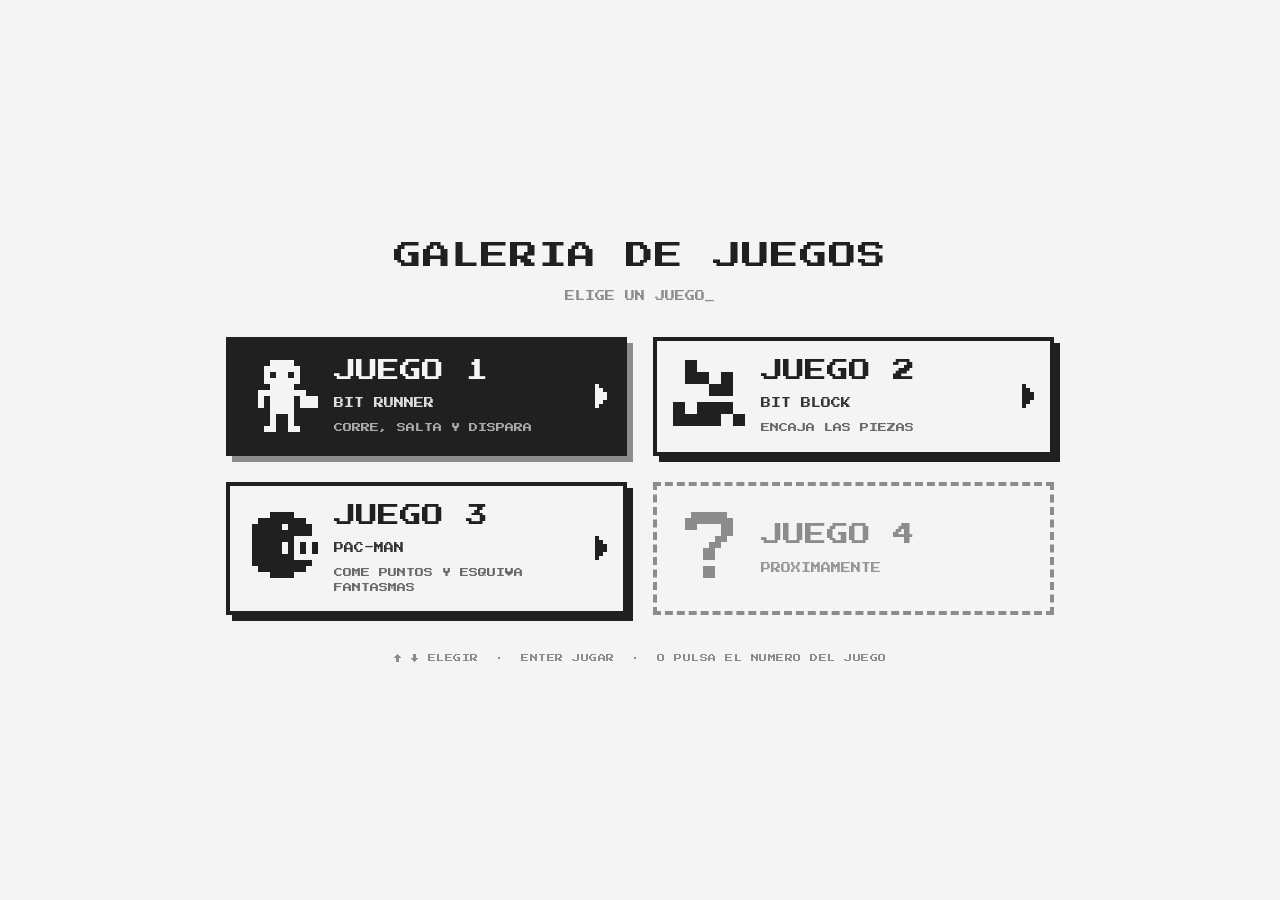
<file: index.html>
<!DOCTYPE html>
<html lang="es">
<head>
  <meta charset="UTF-8">
  <meta name="viewport" content="width=device-width, initial-scale=1, viewport-fit=cover">
  <meta name="theme-color" content="#f4f4f4">
  <title>Galeria de juegos</title>

  <link rel="preconnect" href="https://fonts.googleapis.com">
  <link rel="preconnect" href="https://fonts.gstatic.com" crossorigin>
  <link href="https://fonts.googleapis.com/css2?family=Press+Start+2P&display=swap" rel="stylesheet">

  <link rel="stylesheet" href="menu.css">
</head>
<body>
  <main class="menu">
    <header class="head">
      <h1 class="title">GALERIA DE JUEGOS</h1>
      <p class="sub">ELIGE UN JUEGO<span class="cursor" aria-hidden="true">_</span></p>
    </header>

    <nav class="lista" id="lista" aria-label="Juegos"></nav>

    <p class="hint">&uarr; &darr; ELEGIR &nbsp;&middot;&nbsp; ENTER JUGAR &nbsp;&middot;&nbsp; O PULSA EL NUMERO DEL JUEGO</p>

    <p id="error" class="error" hidden></p>
    <noscript>
      <p class="error">Activa JavaScript para ver el menu. Mientras tanto: <a href="juegos/juego-1/index.html">JUEGO 1</a></p>
    </noscript>
  </main>

  <!-- Aviso en pantalla si un archivo no carga o falla -->
  <script>
    window.addEventListener('error', function (e) {
      var box = document.getElementById('error');
      if (!box) return;
      var t = e.target;
      if (t && t !== window && t.tagName) {
        if (t.tagName !== 'SCRIPT') return;
        box.textContent = 'NO SE PUDO CARGAR "' + t.getAttribute('src') +
          '". REVISA QUE ESTE EN LA MISMA CARPETA QUE index.html Y SE LLAME EXACTAMENTE ASI.';
      } else {
        var msg = e.message && e.message !== 'Script error.' ? ': ' + e.message : '';
        box.textContent = 'ERROR EN EL MENU' + msg + '. ABRE LA CONSOLA (F12) PARA VER EL DETALLE.';
      }
      box.hidden = false;
    }, true);
  </script>

  <script src="juegos.js"></script>
  <script src="menu.js"></script>
</body>
</html>
</file>
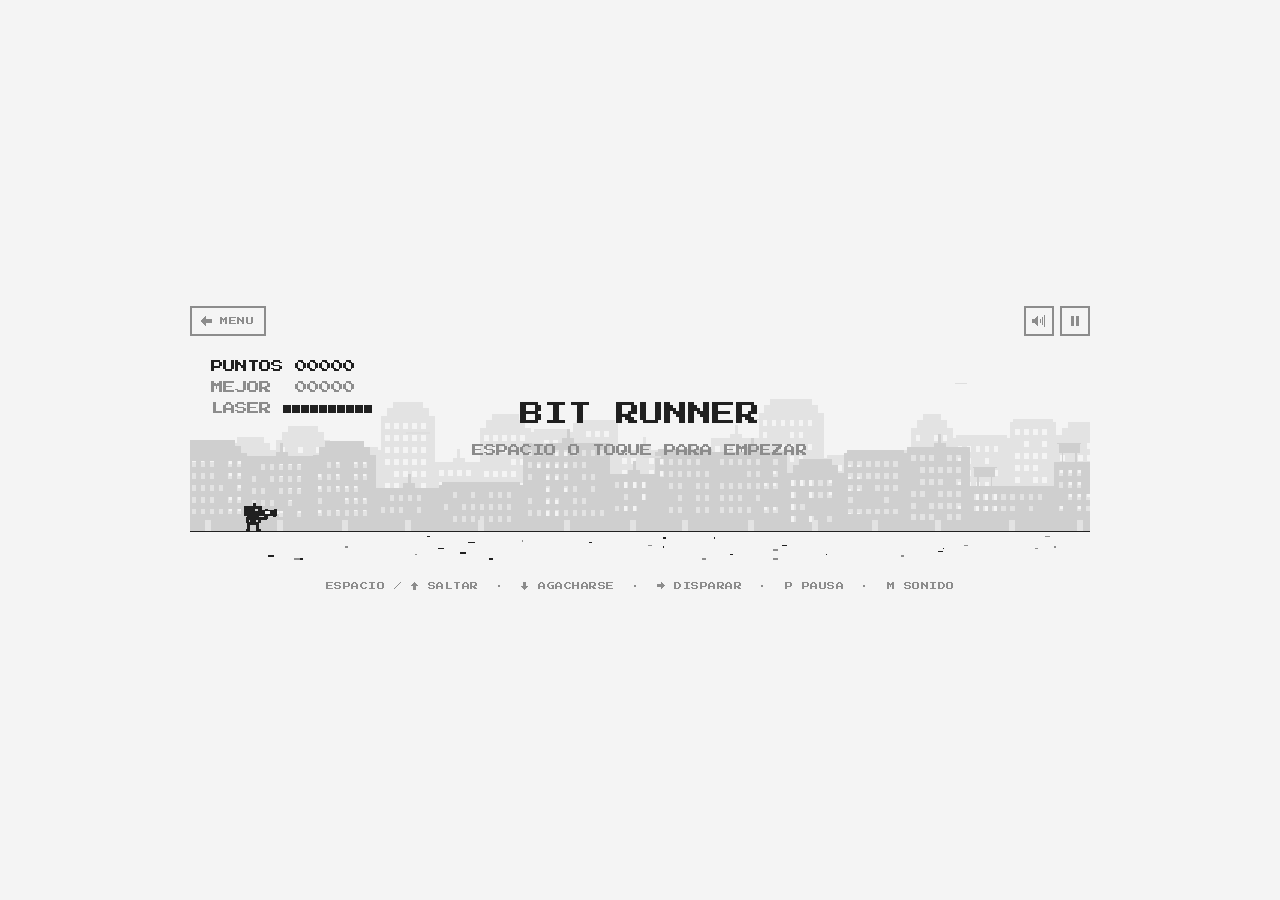
<file: juegos/juego-1/index.html>
<!DOCTYPE html>
<html lang="es">
<head>
  <meta charset="UTF-8">
  <meta name="viewport" content="width=device-width, initial-scale=1, maximum-scale=1, user-scalable=no, viewport-fit=cover">
  <meta name="theme-color" content="#f4f4f4">
  <title>Juego 1 - Bit Runner</title>

  <link rel="preconnect" href="https://fonts.googleapis.com">
  <link rel="preconnect" href="https://fonts.gstatic.com" crossorigin>
  <link href="https://fonts.googleapis.com/css2?family=Press+Start+2P&display=swap" rel="stylesheet">

  <link rel="stylesheet" href="style.css">
</head>
<body>
  <main class="stage">
    <div class="screen">
      <div class="toolbar">
        <a class="back" href="../../index.html" aria-label="Volver al menu de juegos" title="Volver al menu">
          <svg viewBox="0 0 16 16" aria-hidden="true" shape-rendering="crispEdges"><polygon points="2,8 8,2 8,14"/><rect x="8" y="6" width="6" height="4"/></svg>
          <span>MENU</span>
        </a>
        <button id="btn-sound" class="tool" type="button" aria-label="Sonido (M)" title="Sonido (M)">
          <svg viewBox="0 0 16 16" aria-hidden="true" shape-rendering="crispEdges">
            <rect x="1" y="6" width="3" height="4"/>
            <rect x="4" y="5" width="1" height="6"/>
            <rect x="5" y="4" width="1" height="8"/>
            <rect x="6" y="3" width="1" height="10"/>
            <g class="waves">
              <rect x="9" y="6" width="1" height="4"/>
              <rect x="11" y="4" width="1" height="8"/>
              <rect x="13" y="2" width="1" height="12"/>
            </g>
            <g class="cross">
              <rect x="9" y="5" width="1" height="1"/>
              <rect x="10" y="6" width="1" height="1"/>
              <rect x="11" y="7" width="1" height="1"/>
              <rect x="12" y="8" width="1" height="1"/>
              <rect x="13" y="9" width="1" height="1"/>
              <rect x="13" y="5" width="1" height="1"/>
              <rect x="12" y="6" width="1" height="1"/>
              <rect x="10" y="8" width="1" height="1"/>
              <rect x="9" y="9" width="1" height="1"/>
            </g>
          </svg>
        </button>
        <button id="btn-pause" class="tool" type="button" aria-label="Pausa (P)" title="Pausa (P)">
          <svg viewBox="0 0 16 16" aria-hidden="true" shape-rendering="crispEdges">
            <g class="bars">
              <rect x="4" y="3" width="3" height="10"/>
              <rect x="9" y="3" width="3" height="10"/>
            </g>
            <g class="play">
              <rect x="5" y="3" width="1" height="10"/>
              <rect x="6" y="4" width="1" height="8"/>
              <rect x="7" y="5" width="1" height="6"/>
              <rect x="8" y="6" width="1" height="4"/>
              <rect x="9" y="7" width="1" height="2"/>
            </g>
          </svg>
        </button>
      </div>
      <canvas id="game" width="600" height="150" aria-label="Juego Bit Runner"></canvas>
    </div>

    <p class="hint">ESPACIO / &uarr; SALTAR &nbsp;&middot;&nbsp; &darr; AGACHARSE &nbsp;&middot;&nbsp; &rarr; DISPARAR &nbsp;&middot;&nbsp; P PAUSA &nbsp;&middot;&nbsp; M SONIDO</p>

    <!-- Controles táctiles (se muestran en teléfonos y pantallas angostas) -->
    <div class="pad" id="pad" aria-label="Controles táctiles">
      <button id="pad-fire" class="pad-btn" type="button">
        <svg viewBox="0 0 16 16" aria-hidden="true" shape-rendering="crispEdges"><polygon points="14,8 4,2 4,14"/></svg>
        <span>DISPARAR</span>
      </button>
      <button id="pad-jump" class="pad-btn" type="button">
        <svg viewBox="0 0 16 16" aria-hidden="true" shape-rendering="crispEdges"><polygon points="8,2 14,12 2,12"/></svg>
        <span>SALTAR</span>
      </button>
    </div>
    <p class="rotate-hint">GIRA EL TELEFONO PARA JUGAR MAS GRANDE</p>

    <p id="error" class="error" hidden></p>
    <noscript><p class="error">Activa JavaScript en tu navegador para jugar.</p></noscript>
  </main>

  <!-- Aviso en pantalla si game.js no carga o falla -->
  <script>
    window.addEventListener('error', function (e) {
      var box = document.getElementById('error');
      if (!box) return;
      var t = e.target;
      if (t && t !== window && t.tagName) {
        // Falla al cargar un recurso: solo avisamos si es un script
        if (t.tagName !== 'SCRIPT') return;
        box.textContent = 'NO SE PUDO CARGAR "' + t.getAttribute('src') +
          '". REVISA QUE ESTE EN LA MISMA CARPETA QUE index.html Y SE LLAME EXACTAMENTE ASI.';
      } else {
        var msg = e.message && e.message !== 'Script error.' ? ': ' + e.message : '';
        box.textContent = 'ERROR EN EL JUEGO' + msg +
          '. ABRE LA CONSOLA (F12) PARA VER EL DETALLE.';
      }
      box.hidden = false;
    }, true);
  </script>

  <script src="game.js"></script>
</body>
</html>
</file>
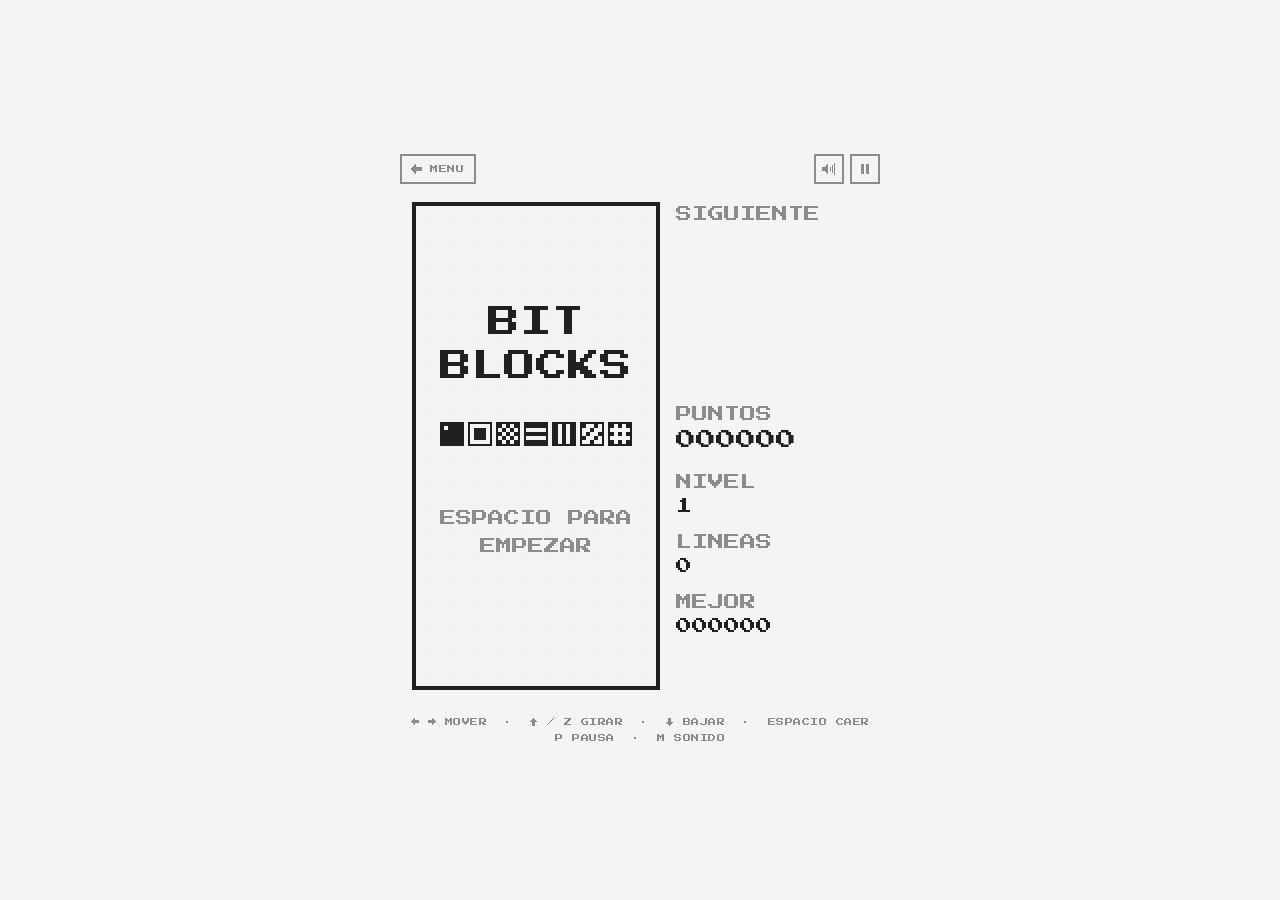
<file: juegos/juego-2/index.html>
<!DOCTYPE html>
<html lang="es">
<head>
  <meta charset="UTF-8">
  <meta name="viewport" content="width=device-width, initial-scale=1, maximum-scale=1, user-scalable=no, viewport-fit=cover">
  <meta name="theme-color" content="#f4f4f4">
  <title>Juego 2 - Bit Blocks</title>

  <link rel="preconnect" href="https://fonts.googleapis.com">
  <link rel="preconnect" href="https://fonts.gstatic.com" crossorigin>
  <link href="https://fonts.googleapis.com/css2?family=Press+Start+2P&display=swap" rel="stylesheet">

  <link rel="stylesheet" href="style.css">
</head>
<body>
  <main class="stage">
    <div class="screen">
      <div class="toolbar">
        <a class="back" href="../../index.html" aria-label="Volver al menu de juegos" title="Volver al menu">
          <svg viewBox="0 0 16 16" aria-hidden="true" shape-rendering="crispEdges"><polygon points="2,8 8,2 8,14"/><rect x="8" y="6" width="6" height="4"/></svg>
          <span>MENU</span>
        </a>
        <button id="btn-sound" class="tool" type="button" aria-label="Sonido (M)" title="Sonido (M)">
          <svg viewBox="0 0 16 16" aria-hidden="true" shape-rendering="crispEdges">
            <rect x="1" y="6" width="3" height="4"/>
            <rect x="4" y="5" width="1" height="6"/>
            <rect x="5" y="4" width="1" height="8"/>
            <rect x="6" y="3" width="1" height="10"/>
            <g class="waves">
              <rect x="9" y="6" width="1" height="4"/>
              <rect x="11" y="4" width="1" height="8"/>
              <rect x="13" y="2" width="1" height="12"/>
            </g>
            <g class="cross">
              <rect x="9" y="5" width="1" height="1"/>
              <rect x="10" y="6" width="1" height="1"/>
              <rect x="11" y="7" width="1" height="1"/>
              <rect x="12" y="8" width="1" height="1"/>
              <rect x="13" y="9" width="1" height="1"/>
              <rect x="13" y="5" width="1" height="1"/>
              <rect x="12" y="6" width="1" height="1"/>
              <rect x="10" y="8" width="1" height="1"/>
              <rect x="9" y="9" width="1" height="1"/>
            </g>
          </svg>
        </button>
        <button id="btn-pause" class="tool" type="button" aria-label="Pausa (P)" title="Pausa (P)">
          <svg viewBox="0 0 16 16" aria-hidden="true" shape-rendering="crispEdges">
            <g class="bars">
              <rect x="4" y="3" width="3" height="10"/>
              <rect x="9" y="3" width="3" height="10"/>
            </g>
            <g class="play">
              <rect x="5" y="3" width="1" height="10"/>
              <rect x="6" y="4" width="1" height="8"/>
              <rect x="7" y="5" width="1" height="6"/>
              <rect x="8" y="6" width="1" height="4"/>
              <rect x="9" y="7" width="1" height="2"/>
            </g>
          </svg>
        </button>
      </div>
      <canvas id="game" width="240" height="256" aria-label="Juego Bit Blocks"></canvas>
    </div>

    <p class="hint">&larr; &rarr; MOVER &nbsp;&middot;&nbsp; &uarr; / Z GIRAR &nbsp;&middot;&nbsp; &darr; BAJAR &nbsp;&middot;&nbsp; ESPACIO CAER<br>P PAUSA &nbsp;&middot;&nbsp; M SONIDO</p>

    <!-- Controles tactiles (se muestran en telefonos y pantallas angostas) -->
    <div class="pad" id="pad" aria-label="Controles tactiles">
      <button id="pad-left" class="pad-btn" type="button">
        <svg viewBox="0 0 16 16" aria-hidden="true" shape-rendering="crispEdges"><polygon points="2,8 12,2 12,14"/></svg>
        <span>IZQ</span>
      </button>
      <button id="pad-right" class="pad-btn" type="button">
        <svg viewBox="0 0 16 16" aria-hidden="true" shape-rendering="crispEdges"><polygon points="14,8 4,2 4,14"/></svg>
        <span>DER</span>
      </button>
      <button id="pad-rotate" class="pad-btn" type="button">
        <svg viewBox="0 0 16 16" aria-hidden="true"><path d="M3.5 8A4.5 4.5 0 1 1 12.5 8A4.5 4.5 0 0 1 8 12.5" fill="none" stroke="currentColor" stroke-width="2"/><polygon points="8,9.5 8,15.5 4,12.5"/></svg>
        <span>GIRAR</span>
      </button>
      <button id="pad-down" class="pad-btn" type="button">
        <svg viewBox="0 0 16 16" aria-hidden="true" shape-rendering="crispEdges"><polygon points="8,13 14,4 2,4"/></svg>
        <span>BAJAR</span>
      </button>
      <button id="pad-drop" class="pad-btn" type="button">
        <svg viewBox="0 0 16 16" aria-hidden="true" shape-rendering="crispEdges"><polygon points="8,11 13,5 9.5,5 9.5,1 6.5,1 6.5,5 3,5"/><rect x="2" y="13" width="12" height="2"/></svg>
        <span>CAER</span>
      </button>
    </div>

    <p id="error" class="error" hidden></p>
    <noscript><p class="error">Activa JavaScript en tu navegador para jugar.</p></noscript>
  </main>

  <!-- Aviso en pantalla si game.js no carga o falla -->
  <script>
    window.addEventListener('error', function (e) {
      var box = document.getElementById('error');
      if (!box) return;
      var t = e.target;
      if (t && t !== window && t.tagName) {
        // Falla al cargar un recurso: solo avisamos si es un script
        if (t.tagName !== 'SCRIPT') return;
        box.textContent = 'NO SE PUDO CARGAR "' + t.getAttribute('src') +
          '". REVISA QUE ESTE EN LA MISMA CARPETA QUE index.html Y SE LLAME EXACTAMENTE ASI.';
      } else {
        var msg = e.message && e.message !== 'Script error.' ? ': ' + e.message : '';
        box.textContent = 'ERROR EN EL JUEGO' + msg +
          '. ABRE LA CONSOLA (F12) PARA VER EL DETALLE.';
      }
      box.hidden = false;
    }, true);
  </script>

  <script src="game.js"></script>
</body>
</html>
</file>
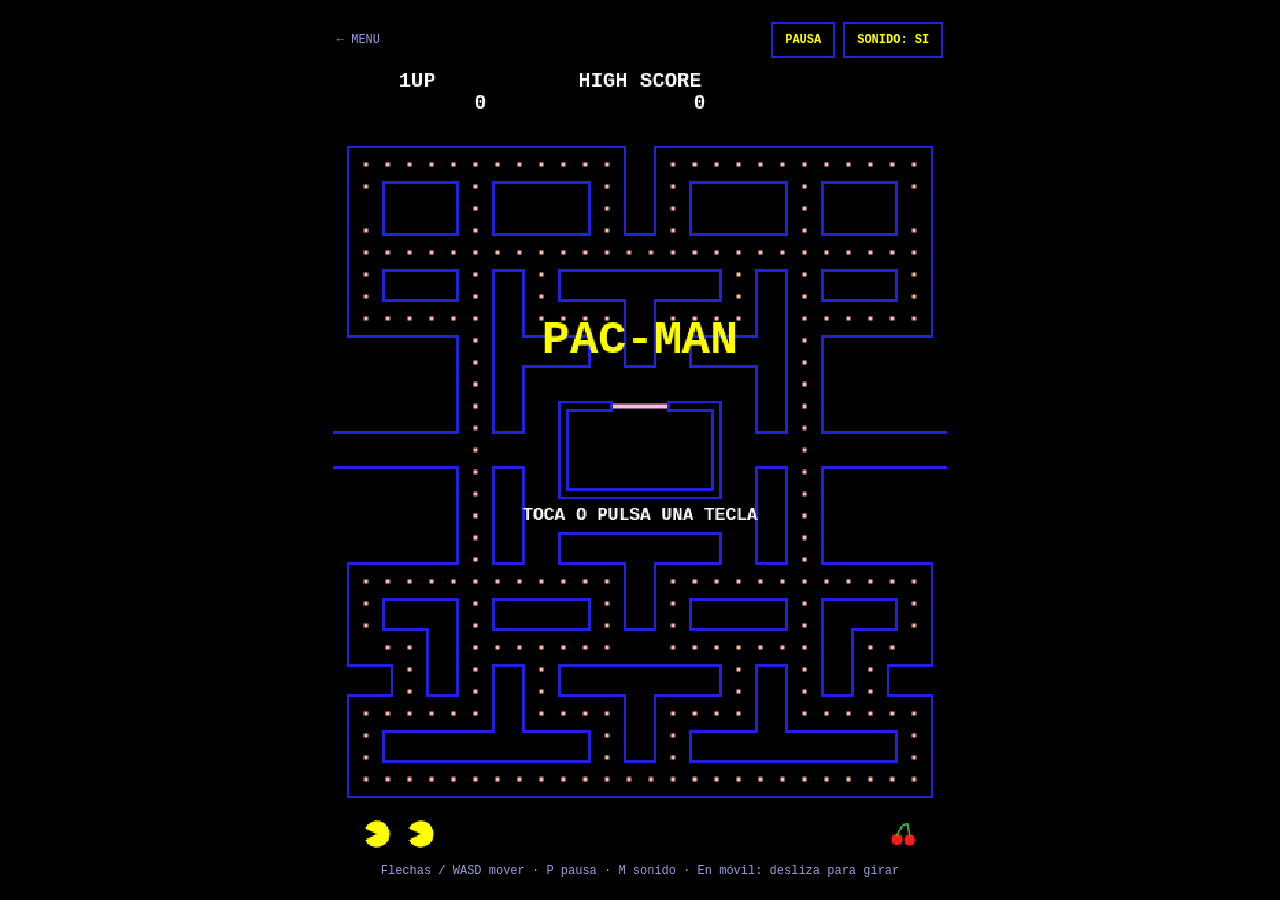
<file: juegos/juego-3/index.html>
<!DOCTYPE html>
<html lang="es">
<head>
  <meta charset="UTF-8">
  <meta name="viewport" content="width=device-width, initial-scale=1, viewport-fit=cover, user-scalable=no">
  <title>PAC-MAN</title>
  <link rel="stylesheet" href="style.css">
</head>
<body>
  <main class="cabinet">
    <div class="barra">
      <a class="volver" href="../../index.html">&larr; MENU</a>
      <span class="botones">
        <button id="btn-pausa" type="button">PAUSA</button>
        <button id="btn-sonido" type="button">SONIDO: SI</button>
      </span>
    </div>
    <canvas id="game" aria-label="Juego Pac-Man"></canvas>
    <p class="hint">Flechas / WASD mover · P pausa · M sonido · En móvil: desliza para girar</p>
  </main>
  <script src="game.js"></script>
</body>
</html>
</file>
<file: menu.css>
:root {
  --paper: #f4f4f4;
  --ink: #202020;
  --muted: #8c8c8c;
}

* {
  box-sizing: border-box;
}

html,
body {
  margin: 0;
  min-height: 100%;
}

body {
  min-height: 100vh;
  min-height: 100dvh;
  background: var(--paper);
  color: var(--ink);
  font-family: "Press Start 2P", monospace;
  -webkit-tap-highlight-color: transparent;
  touch-action: manipulation;
}

.menu {
  width: 100%;
  max-width: 860px;
  min-height: 100vh;
  min-height: 100dvh;
  margin: 0 auto;
  padding: 32px 16px calc(32px + env(safe-area-inset-bottom));
  display: flex;
  flex-direction: column;
  align-items: center;
  justify-content: center;
  gap: 36px;
}

/* Encabezado */
.head {
  text-align: center;
}

.title {
  margin: 0;
  font-size: clamp(16px, 5vw, 28px);
  line-height: 1.5;
  font-weight: normal;
  letter-spacing: 1px;
}

.sub {
  margin: 14px 0 0;
  font-size: clamp(8px, 2.4vw, 10px);
  color: var(--muted);
}

.cursor {
  animation: blink 1s steps(1) infinite;
}

@keyframes blink {
  50% {
    opacity: 0;
  }
}

/* Tarjetas de juegos */
.lista {
  width: 100%;
  display: grid;
  grid-template-columns: repeat(auto-fill, minmax(min(100%, 340px), 1fr));
  gap: 26px;
}

.card {
  min-height: 112px;
  padding: 16px;
  display: grid;
  grid-template-columns: auto 1fr auto;
  align-items: center;
  gap: 16px;
  border: 4px solid var(--ink);
  background: var(--paper);
  color: var(--ink);
  text-decoration: none;
  box-shadow: 6px 6px 0 var(--ink);
  cursor: pointer;
}

.card:focus-visible {
  outline: none;
  background: var(--ink);
  color: var(--paper);
  box-shadow: 6px 6px 0 var(--muted);
}

@media (hover: hover) {
  .card:hover {
    background: var(--ink);
    color: var(--paper);
    box-shadow: 6px 6px 0 var(--muted);
  }
}

.card:active {
  transform: translate(4px, 4px);
  box-shadow: 2px 2px 0 var(--ink);
}

.icon {
  width: 72px;
  height: 72px;
  display: block;
  fill: currentColor;
}

.txt {
  min-width: 0;
  display: flex;
  flex-direction: column;
  gap: 10px;
}

.num {
  font-size: clamp(14px, 4.4vw, 22px);
  line-height: 1.3;
}

.name,
.desc {
  font-size: 9px;
  line-height: 1.6;
  opacity: 0.65;
}

.name {
  font-size: 10px;
  opacity: 0.9;
}

.go {
  width: 12px;
  height: 24px;
  fill: currentColor;
}

/* Espacio para el proximo juego */
.card.is-soon {
  border-style: dashed;
  border-color: var(--muted);
  color: var(--muted);
  box-shadow: none;
  cursor: default;
  grid-template-columns: auto 1fr;
}

.card.is-soon:hover,
.card.is-soon:active {
  background: var(--paper);
  color: var(--muted);
  transform: none;
}

.hint {
  margin: 0;
  font-size: 8px;
  line-height: 1.8;
  text-align: center;
  color: var(--muted);
  letter-spacing: 0.5px;
}

.error {
  margin: 0;
  max-width: 640px;
  padding: 10px 12px;
  border: 2px solid var(--ink);
  font-size: 8px;
  line-height: 1.8;
  text-align: center;
}

.error[hidden] {
  display: none;
}

.error a {
  color: inherit;
}

@media (pointer: coarse) {
  .hint {
    display: none;
  }
}

@media (max-width: 380px) {
  .card {
    gap: 12px;
    padding: 12px;
  }

  .icon {
    width: 60px;
    height: 60px;
  }
}

@media (prefers-reduced-motion: reduce) {
  .cursor {
    animation: none;
  }
}
</file>
<file: juegos/juego-1/style.css>
/* Los colores cambian solos (día / ruinas): game.js actualiza estas variables */
:root {
  --paper: #f4f4f4;
  --ink: #202020;
  --muted: #8c8c8c;
}

* {
  box-sizing: border-box;
}

html,
body {
  margin: 0;
  min-height: 100%;
}

body {
  min-height: 100vh;
  min-height: 100dvh;
  display: flex;
  align-items: center;
  justify-content: center;
  background: var(--paper);
  color: var(--ink);
  font-family: "Press Start 2P", monospace;
  -webkit-tap-highlight-color: transparent;
  -webkit-touch-callout: none;
  user-select: none;
  -webkit-user-select: none;
  overscroll-behavior: none;
  touch-action: manipulation;
}

.stage {
  width: 100%;
  padding: 8px 16px calc(8px + env(safe-area-inset-bottom));
  display: flex;
  flex-direction: column;
  align-items: center;
  gap: 12px;
}

/* El ancho se limita también por el alto de la pantalla (celular horizontal) */
.screen {
  width: min(900px, 100%, calc((100vh - 170px) * 4));
  width: min(900px, 100%, calc((100dvh - 170px) * 4));
  min-width: 260px;
}

canvas {
  display: block;
  width: 100%;
  height: auto;
  image-rendering: pixelated;
  image-rendering: crisp-edges;
  touch-action: none;
  outline: none;
}

/* Botones de sonido y pausa */
.toolbar {
  display: flex;
  justify-content: flex-end;
  gap: 6px;
  margin-bottom: 6px;
}

.tool {
  width: 30px;
  height: 30px;
  padding: 5px;
  display: grid;
  place-items: center;
  border: 2px solid var(--muted);
  background: transparent;
  color: var(--muted);
  cursor: pointer;
  touch-action: manipulation;
}

.tool svg {
  width: 100%;
  height: 100%;
  fill: currentColor;
}

.tool:hover,
.back:hover {
  color: var(--ink);
  border-color: var(--ink);
}

/* Volver al menu de la galeria */
.back {
  margin-right: auto;
  height: 30px;
  padding: 0 10px 0 6px;
  display: inline-flex;
  align-items: center;
  gap: 6px;
  border: 2px solid var(--muted);
  color: var(--muted);
  font-size: 8px;
  letter-spacing: 0.5px;
  text-decoration: none;
  touch-action: manipulation;
}

.back svg {
  width: 16px;
  height: 16px;
  fill: currentColor;
}

.tool:focus-visible,
.back:focus-visible,
.pad-btn:focus-visible {
  outline: 2px solid var(--ink);
  outline-offset: 2px;
}

.tool .cross,
.tool .play {
  display: none;
}

.tool.is-off .waves,
.tool.is-paused .bars {
  display: none;
}

.tool.is-off .cross,
.tool.is-paused .play {
  display: block;
}

.hint {
  margin: 0;
  font-size: 8px;
  line-height: 1.8;
  text-align: center;
  color: var(--muted);
  letter-spacing: 0.5px;
}

/* Controles táctiles */
.pad {
  display: none;
  width: min(900px, 100%);
  gap: 10px;
}

.pad-btn {
  flex: 1;
  height: 76px;
  padding: 0;
  display: flex;
  flex-direction: column;
  align-items: center;
  justify-content: center;
  gap: 9px;
  border: 0;
  background: var(--ink);
  color: var(--paper);
  font-family: inherit;
  font-size: 10px;
  letter-spacing: 0.5px;
  cursor: pointer;
  touch-action: none;
  -webkit-touch-callout: none;
  user-select: none;
  -webkit-user-select: none;
}

.pad-btn svg {
  width: 22px;
  height: 22px;
  fill: currentColor;
  pointer-events: none;
}

.pad-btn span {
  pointer-events: none;
}

.pad-btn.is-down {
  background: var(--muted);
}

.rotate-hint {
  display: none;
  margin: 0;
  font-size: 7px;
  line-height: 1.8;
  text-align: center;
  color: var(--muted);
}

@media (pointer: coarse), (max-width: 760px) {
  .hint {
    display: none;
  }

  .pad {
    display: flex;
  }

  .tool {
    width: 36px;
    height: 36px;
  }

  .back {
    height: 36px;
    font-size: 9px;
  }
}

@media (orientation: portrait) and (pointer: coarse) {
  .rotate-hint {
    display: block;
  }
}

.error {
  margin: 0;
  max-width: 640px;
  font-size: 8px;
  line-height: 1.8;
  text-align: center;
  color: var(--ink);
  border: 2px solid var(--ink);
  padding: 10px 14px;
  user-select: text;
  -webkit-user-select: text;
}

.error[hidden] {
  display: none;
}
</file>
<file: juegos/juego-2/style.css>
:root {
  --paper: #f4f4f4;
  --ink: #202020;
  --muted: #8c8c8c;
}

* {
  box-sizing: border-box;
}

html,
body {
  margin: 0;
  min-height: 100%;
}

body {
  min-height: 100vh;
  min-height: 100dvh;
  display: flex;
  align-items: center;
  justify-content: center;
  background: var(--paper);
  color: var(--ink);
  font-family: "Press Start 2P", monospace;
  -webkit-tap-highlight-color: transparent;
  -webkit-touch-callout: none;
  user-select: none;
  -webkit-user-select: none;
  overscroll-behavior: none;
  touch-action: manipulation;
}

.stage {
  width: 100%;
  padding: 8px 16px calc(8px + env(safe-area-inset-bottom));
  display: flex;
  flex-direction: column;
  align-items: center;
  gap: 12px;
}

/* El tablero es vertical (240 x 256): el ancho tambien se limita por el alto de la pantalla */
.screen {
  width: min(480px, 100%, calc((100vh - 230px) * 0.9375));
  width: min(480px, 100%, calc((100dvh - 230px) * 0.9375));
  min-width: 200px;
}

canvas {
  display: block;
  width: 100%;
  height: auto;
  image-rendering: pixelated;
  image-rendering: crisp-edges;
  touch-action: none;
  outline: none;
}

/* Menu, sonido y pausa */
.toolbar {
  display: flex;
  justify-content: flex-end;
  gap: 6px;
  margin-bottom: 6px;
}

.tool {
  width: 30px;
  height: 30px;
  padding: 5px;
  display: grid;
  place-items: center;
  border: 2px solid var(--muted);
  background: transparent;
  color: var(--muted);
  cursor: pointer;
  touch-action: manipulation;
}

.tool svg {
  width: 100%;
  height: 100%;
  fill: currentColor;
}

.tool:hover,
.back:hover {
  color: var(--ink);
  border-color: var(--ink);
}

.back {
  margin-right: auto;
  height: 30px;
  padding: 0 10px 0 6px;
  display: inline-flex;
  align-items: center;
  gap: 6px;
  border: 2px solid var(--muted);
  color: var(--muted);
  font-size: 8px;
  letter-spacing: 0.5px;
  text-decoration: none;
  touch-action: manipulation;
}

.back svg {
  width: 16px;
  height: 16px;
  fill: currentColor;
}

.tool:focus-visible,
.back:focus-visible,
.pad-btn:focus-visible {
  outline: 2px solid var(--ink);
  outline-offset: 2px;
}

.tool .cross,
.tool .play {
  display: none;
}

.tool.is-off .waves,
.tool.is-paused .bars {
  display: none;
}

.tool.is-off .cross,
.tool.is-paused .play {
  display: block;
}

.hint {
  margin: 0;
  font-size: 8px;
  line-height: 2;
  text-align: center;
  color: var(--muted);
  letter-spacing: 0.5px;
}

/* Controles tactiles */
.pad {
  display: none;
  width: min(480px, 100%);
  gap: 10px;
  grid-template-columns: 1fr 1fr 1.25fr;
}

.pad-btn {
  height: 66px;
  padding: 0;
  display: flex;
  flex-direction: column;
  align-items: center;
  justify-content: center;
  gap: 8px;
  border: 0;
  background: var(--ink);
  color: var(--paper);
  font-family: inherit;
  font-size: 10px;
  letter-spacing: 0.5px;
  cursor: pointer;
  touch-action: none;
  -webkit-touch-callout: none;
  user-select: none;
  -webkit-user-select: none;
}

.pad-btn svg {
  width: 20px;
  height: 20px;
  fill: currentColor;
  pointer-events: none;
}

.pad-btn span {
  pointer-events: none;
}

.pad-btn.is-down {
  background: var(--muted);
}

#pad-down {
  grid-column: 1 / 3;
}

#pad-drop {
  grid-column: 3;
}

@media (pointer: coarse), (max-width: 760px) {
  .hint {
    display: none;
  }

  .pad {
    display: grid;
  }

  .tool {
    width: 36px;
    height: 36px;
  }

  .back {
    height: 36px;
    font-size: 9px;
  }
}

/* Celular acostado: tablero a la izquierda y botones a la derecha */
@media (orientation: landscape) and (pointer: coarse) and (max-height: 520px) {
  .stage {
    min-height: 100vh;
    min-height: 100dvh;
    flex-direction: row;
    justify-content: center;
    gap: 20px;
    padding: 6px 16px;
  }

  .screen {
    flex: none;
    width: calc((100vh - 64px) * 0.9375);
    width: calc((100dvh - 64px) * 0.9375);
  }

  .pad {
    flex: none;
    width: min(46vw, 340px);
  }

  .pad-btn {
    height: 62px;
  }
}

.error {
  margin: 0;
  max-width: 640px;
  font-size: 8px;
  line-height: 1.8;
  text-align: center;
  color: var(--ink);
  border: 2px solid var(--ink);
  padding: 10px 14px;
  user-select: text;
  -webkit-user-select: text;
}

.error[hidden] {
  display: none;
}
</file>
<file: juegos/juego-3/style.css>
:root {
  --negro: #000;
  --azul-muro: #2121de;
  --amarillo: #ffff00;
  --texto: #9a9ad8;
  --ancho: min(100vw, calc((100vh - 110px) * 448 / 576));   /* ancho del juego (proporción 448 x 576) */
  color-scheme: dark;
}

* { box-sizing: border-box; }

html, body {
  margin: 0;
  height: 100%;
  background: var(--negro);
  overscroll-behavior: none;
}

body {
  display: flex;
  align-items: center;
  justify-content: center;
  padding: env(safe-area-inset-top, 0) env(safe-area-inset-right, 0)
           env(safe-area-inset-bottom, 0) env(safe-area-inset-left, 0);
  font-family: "Courier New", monospace;
}

.cabinet {
  display: flex;
  flex-direction: column;
  align-items: center;
  gap: 8px;
  width: 100%;
}

.barra {
  width: var(--ancho);
  display: flex;
  align-items: center;
  justify-content: space-between;
  gap: 8px;
  padding: 0 4px;
}

.volver {
  font-size: 12px;
  color: var(--texto);
  text-decoration: none;
  padding: 8px 0;
}
.volver:hover, .volver:focus-visible { color: #fff; }

.botones { display: flex; gap: 8px; }

.botones button {
  min-height: 36px;
  padding: 0 12px;
  font: bold 12px "Courier New", monospace;
  color: var(--amarillo);
  background: var(--negro);
  border: 2px solid var(--azul-muro);
  cursor: pointer;
  -webkit-tap-highlight-color: transparent;
}
.botones button:hover, .botones button:focus-visible { background: var(--azul-muro); color: #fff; outline: none; }
.botones button:active { transform: translateY(1px); }

#game {
  display: block;
  width: var(--ancho);
  height: auto;
  aspect-ratio: 448 / 576;
  background: var(--negro);
  image-rendering: pixelated;
  touch-action: none;          /* los gestos se usan como control */
  user-select: none;
  -webkit-user-select: none;
  outline: none;
}

.hint {
  margin: 0;
  padding: 0 12px;
  font-size: 12px;
  text-align: center;
  color: var(--texto);
}

@media (max-width: 520px) {
  .hint { font-size: 11px; }
  .botones button { padding: 0 8px; font-size: 11px; }
}
</file>
